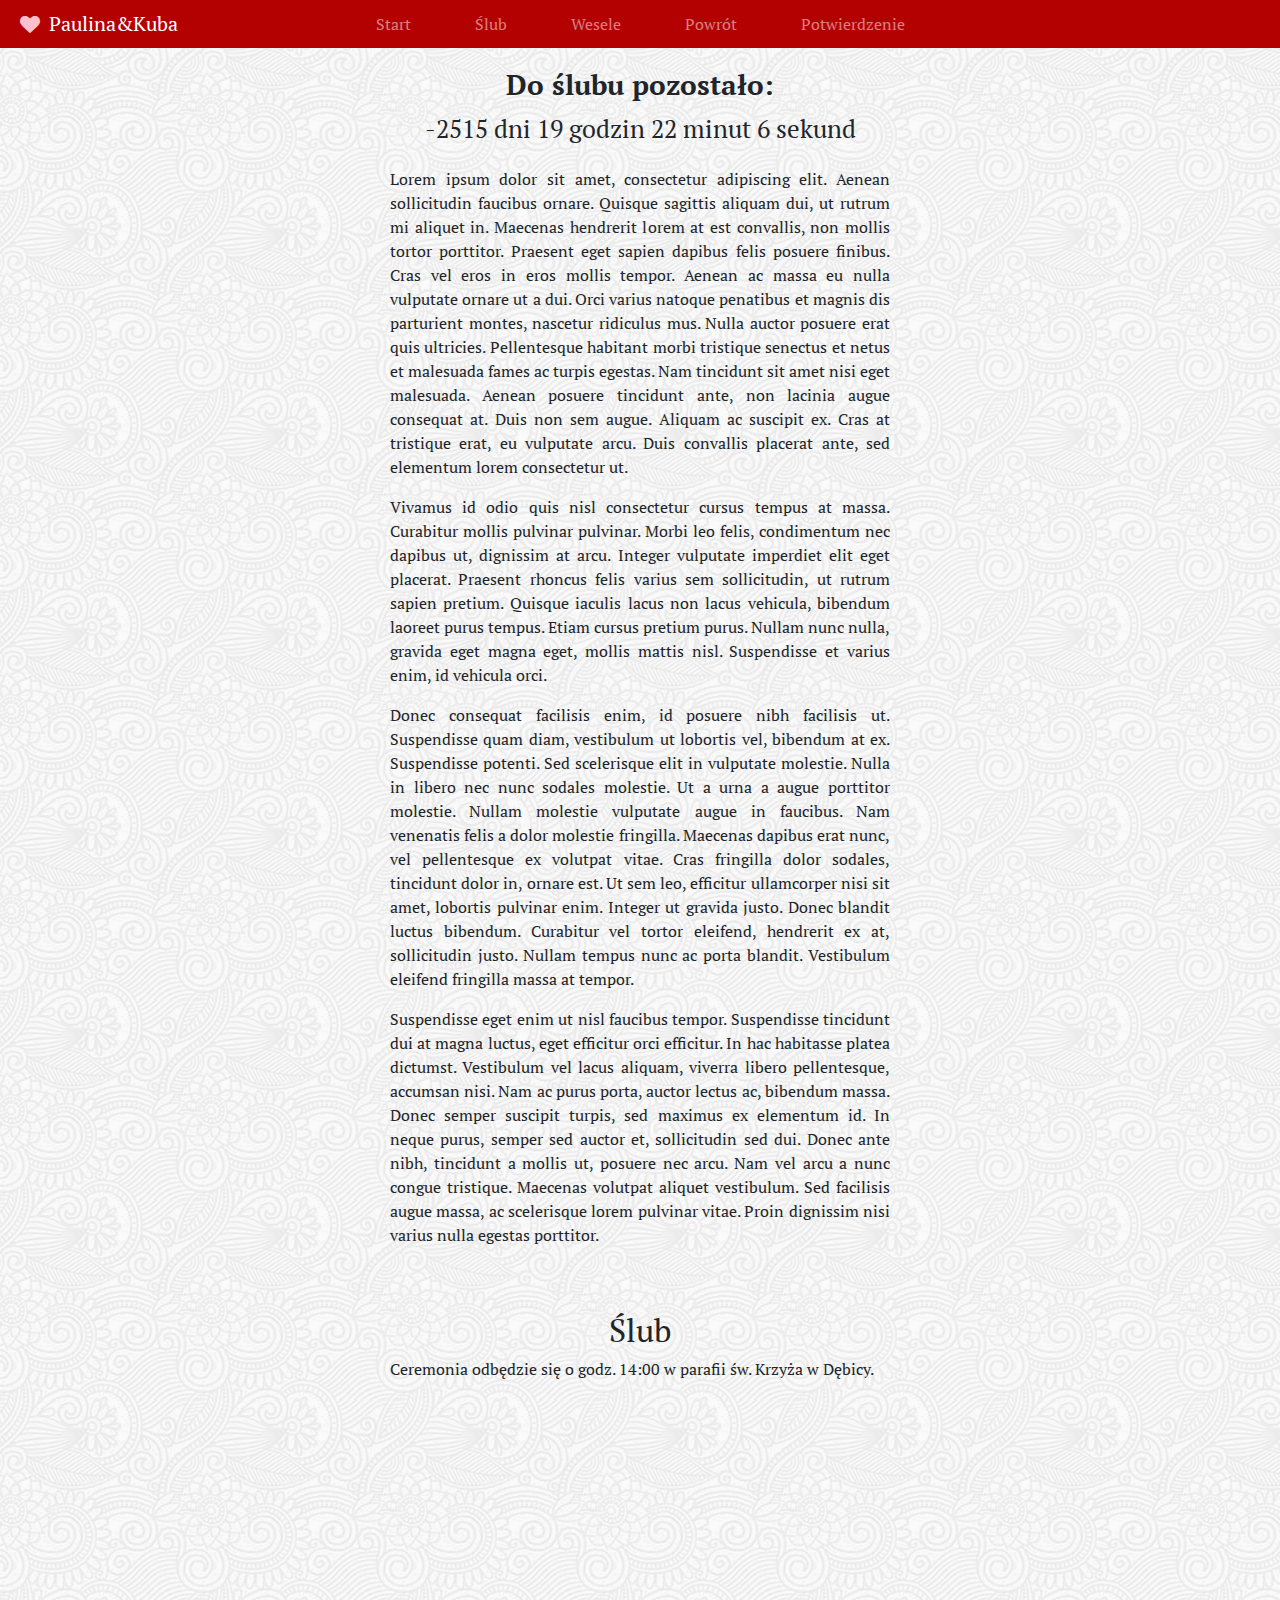
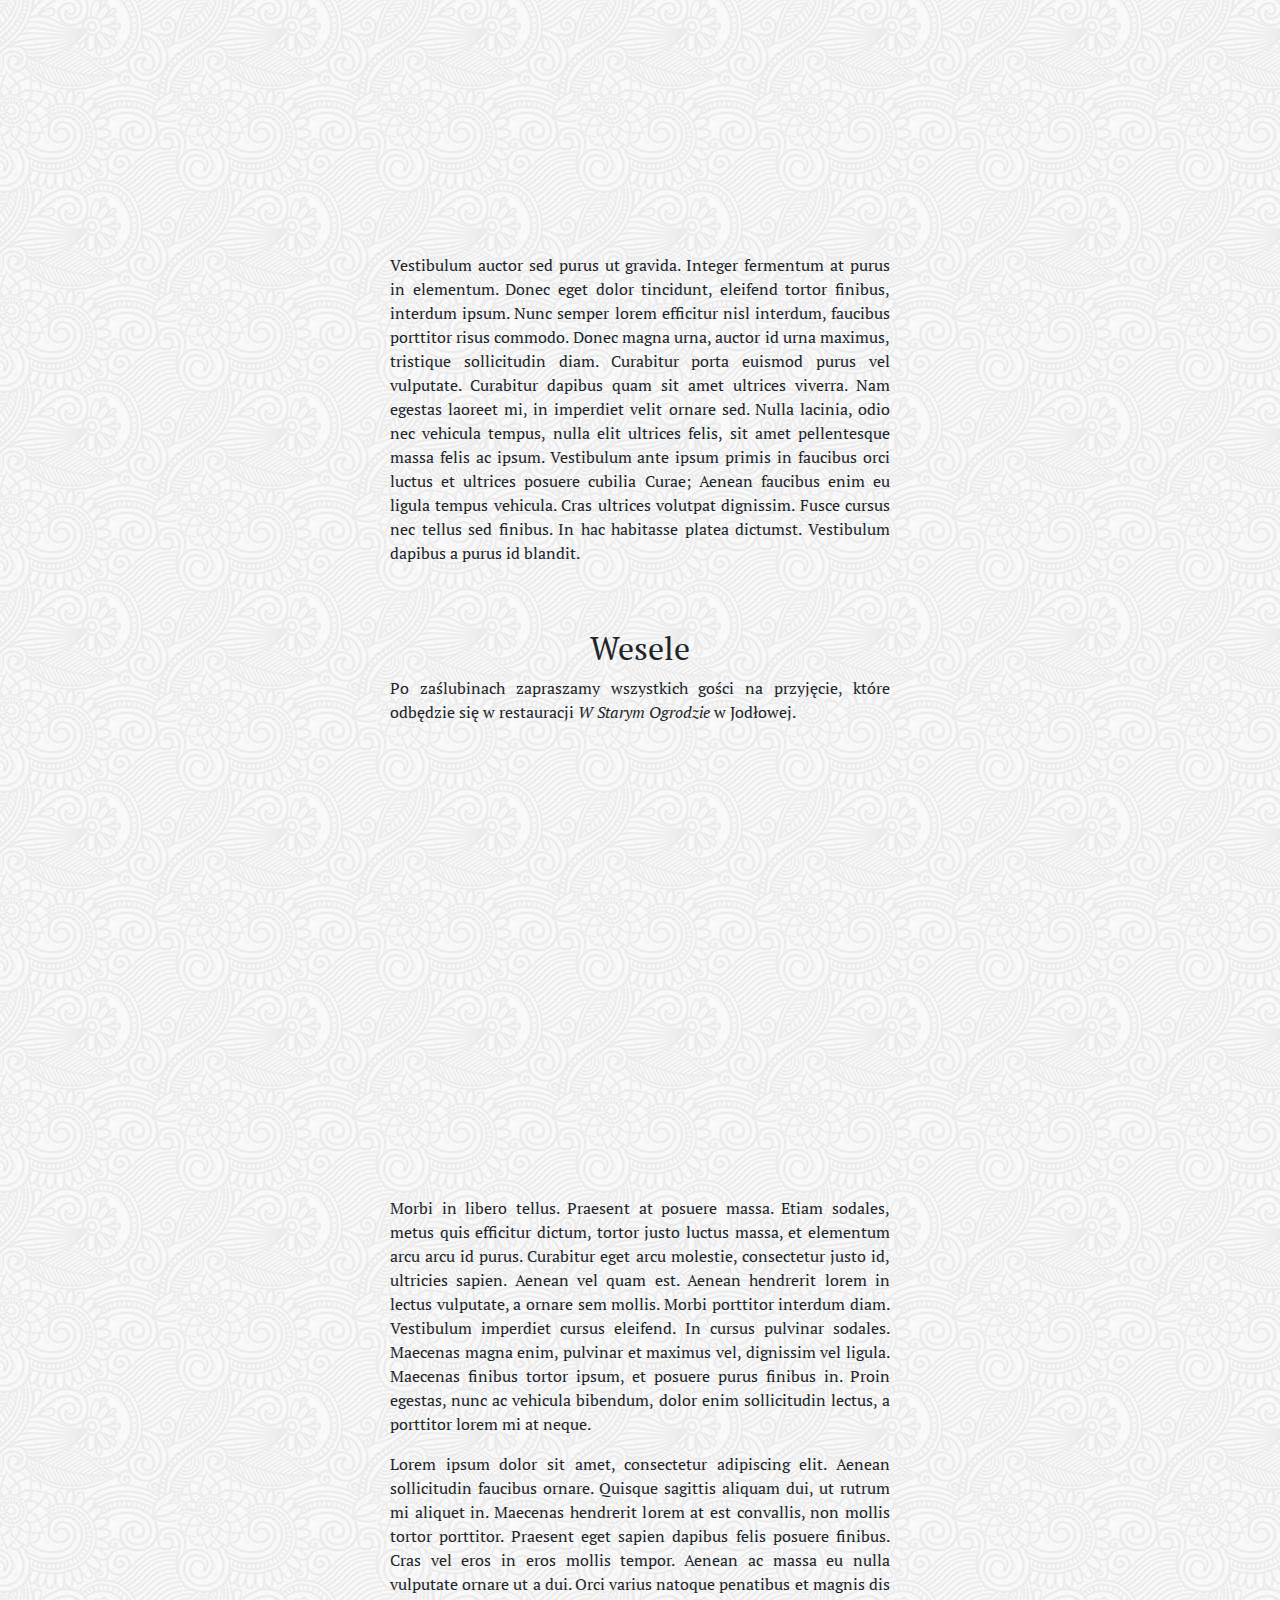
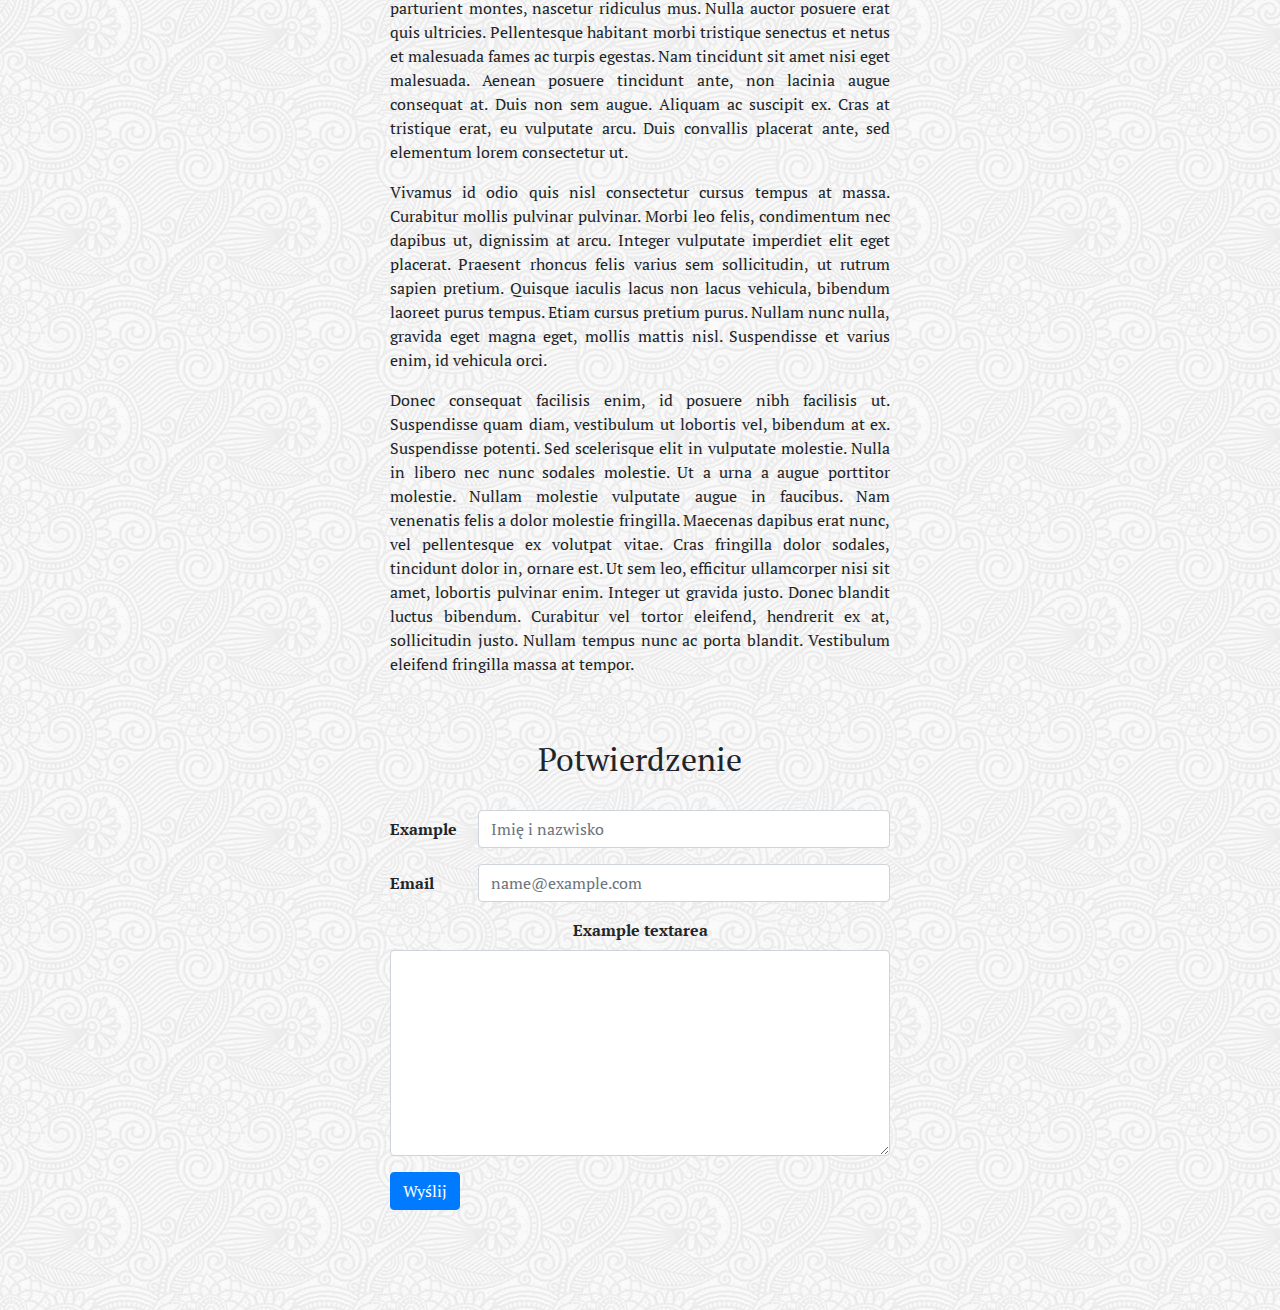
<file: index.html>
<!DOCTYPE HTML>
<html lang="pl">
<head>
		<meta charset="utf-8"/>
		<meta name="viewport" content="width=device-width, initial-scale=1, shrink-to-fit=no">
		<link href="https://fonts.googleapis.com/css?family=PT+Serif:400,700&amp;subset=latin-ext" rel="stylesheet">
		
		<title>Wedding page</title>
		<meta http-equiv="X-UA-Compatible" content="IE=edge,chrome=1"/>
		<meta name="description" content=""/>
		<meta name="keywords" content=""/>
		<meta name="author" content=""/>
		
		<link rel="stylesheet" href="css/bootstrap.min.css">
		<link rel="stylesheet" href="main.css">
		<link rel="stylesheet" href="fontello/css/fontello.css">
		
		<script src="https://ajax.googleapis.com/ajax/libs/jquery/2.2.4/jquery.min.js"></script>
		
		<script src="jquery.scrollTo.min.js"></script>
	
		<script>
			jQuery(function($){
				$.scrollTo(0);
				$('#linkslub').click(function() { $.scrollTo($('#slub'), 500); });
				$('#linkwesele').click(function() { $.scrollTo($('#wesele'), 500); });
				$('#linkconfirm').click(function() { $.scrollTo($('#confirm'), 500); });
				$('#linkstart').click(function() { $.scrollTo($('body'), 500); });
				$('#linkstart2').click(function() { $.scrollTo($('body'), 500); });
			}
			);
		</script>
		
		<script type="text/javascript" src="timer-to-wedding.js"> </script
		
		
		
</head>
	
<body>

	<header class="sticky-top">
		<nav class="navbar navbar-dark navbar-expand" > 
			<a id="linkstart2" class="navbar-brand  position-absolute" href="#"><i class="demo-icon icon-heart" style="color: pink;"></i> <span class="d-none d-lg-inline-block">Paulina&Kuba</span></a>
			
			
			<button class="navbar-toggler" type="button" data-toggle="collapse" data-target="#mainmenu" aria-controls="mainmenu" aria-expanded="false" aria-label="Przełącznik nawigacji">
				<span class="navbar-toggler-icon"></span>
			</button>
			
			<div class="collapse navbar-collapse justify-content-center position-static" id="mainmenu">
				<ul class="navbar-nav">
					<li class="nav-item mr-sm-3 mx-md-4">
						<a id="linkstart" class="nav-link py-1" href="#">Start</a>
					</li>
					<li class="nav-item mx-sm-3 mx-md-4">
						<a id="linkslub" class="nav-link py-1" class="nav-link" href="#">Ślub</a>
					</li>
					<li class="nav-item mx-sm-3 mx-md-4">
						<a id="linkwesele" class="nav-link py-1" href="#">Wesele</a>
					</li>
					<li class="nav-item mx-sm-3 mx-md-4">
						<a class="nav-link py-1" href="#powrot">Powrót</a>
					</li>
					<li class="nav-item mx-sm-3 mx-md-4">
						<a id="linkconfirm" class="nav-link py-1" href="#">Potwierdzenie</a>
					</li>
				</ul>
			</div>
				
				
				
			</ul>
			
			
			
		</nav>
		
		
		
	</header>
	
	
	
	
	<div class="container">
	
		<div class="row" style="width: 500px; text-align: justify; margin-left:auto; margin-right: auto;">
			
			<div id="timer-with-description">
				<h3 style="font-weight: 700;">Do ślubu pozostało:</h3>
				<div id="timer"></div>
			</div>
		
			<p>Lorem ipsum dolor sit amet, consectetur adipiscing elit. Aenean sollicitudin faucibus ornare. Quisque sagittis aliquam dui, ut rutrum mi aliquet in. Maecenas hendrerit lorem at est convallis, non mollis tortor porttitor. Praesent eget sapien dapibus felis posuere finibus. Cras vel eros in eros mollis tempor. Aenean ac massa eu nulla vulputate ornare ut a dui. Orci varius natoque penatibus et magnis dis parturient montes, nascetur ridiculus mus. Nulla auctor posuere erat quis ultricies. Pellentesque habitant morbi tristique senectus et netus et malesuada fames ac turpis egestas. Nam tincidunt sit amet nisi eget malesuada. Aenean posuere tincidunt ante, non lacinia augue consequat at. Duis non sem augue. Aliquam ac suscipit ex. Cras at tristique erat, eu vulputate arcu. Duis convallis placerat ante, sed elementum lorem consectetur ut.</p>

			<p>Vivamus id odio quis nisl consectetur cursus tempus at massa. Curabitur mollis pulvinar pulvinar. Morbi leo felis, condimentum nec dapibus ut, dignissim at arcu. Integer vulputate imperdiet elit eget placerat. Praesent rhoncus felis varius sem sollicitudin, ut rutrum sapien pretium. Quisque iaculis lacus non lacus vehicula, bibendum laoreet purus tempus. Etiam cursus pretium purus. Nullam nunc nulla, gravida eget magna eget, mollis mattis nisl. Suspendisse et varius enim, id vehicula orci.</p>

			<p>Donec consequat facilisis enim, id posuere nibh facilisis ut. Suspendisse quam diam, vestibulum ut lobortis vel, bibendum at ex. Suspendisse potenti. Sed scelerisque elit in vulputate molestie. Nulla in libero nec nunc sodales molestie. Ut a urna a augue porttitor molestie. Nullam molestie vulputate augue in faucibus. Nam venenatis felis a dolor molestie fringilla. Maecenas dapibus erat nunc, vel pellentesque ex volutpat vitae. Cras fringilla dolor sodales, tincidunt dolor in, ornare est. Ut sem leo, efficitur ullamcorper nisi sit amet, lobortis pulvinar enim. Integer ut gravida justo. Donec blandit luctus bibendum. Curabitur vel tortor eleifend, hendrerit ex at, sollicitudin justo. Nullam tempus nunc ac porta blandit. Vestibulum eleifend fringilla massa at tempor.</p>

			<p>Suspendisse eget enim ut nisl faucibus tempor. Suspendisse tincidunt dui at magna luctus, eget efficitur orci efficitur. In hac habitasse platea dictumst. Vestibulum vel lacus aliquam, viverra libero pellentesque, accumsan nisi. Nam ac purus porta, auctor lectus ac, bibendum massa. Donec semper suscipit turpis, sed maximus ex elementum id. In neque purus, semper sed auctor et, sollicitudin sed dui. Donec ante nibh, tincidunt a mollis ut, posuere nec arcu. Nam vel arcu a nunc congue tristique. Maecenas volutpat aliquet vestibulum. Sed facilisis augue massa, ac scelerisque lorem pulvinar vitae. Proin dignissim nisi varius nulla egestas porttitor.</p>
			<div id="slub"> <br/> <br/>
			
				<h2 style="text-align: center">Ślub</h2>
					<p>Ceremonia odbędzie się o godz. 14:00 w parafii św. Krzyża w Dębicy. </p>
					
					<iframe src="https://www.google.com/maps/embed?pb=!1m18!1m12!1m3!1d2561.488101322184!2d21.401513315717317!3d50.058419979423284!2m3!1f0!2f0!3f0!3m2!1i1024!2i768!4f13.1!3m3!1m2!1s0x473d0a3231255199%3A0x49d73e9a052acc63!2sParafia+rzymskokatolicka+Krzy%C5%BCa+%C5%9Awi%C4%99tego+i+Matki+Bo%C5%BCej+Bolesnej!5e0!3m2!1spl!2spl!4v1546689918015" width="500" height="450" frameborder="0" style="border:0" allowfullscreen></iframe>
					
					<p>Vestibulum auctor sed purus ut gravida. Integer fermentum at purus in elementum. Donec eget dolor tincidunt, eleifend tortor finibus, interdum ipsum. Nunc semper lorem efficitur nisl interdum, faucibus porttitor risus commodo. Donec magna urna, auctor id urna maximus, tristique sollicitudin diam. Curabitur porta euismod purus vel vulputate. Curabitur dapibus quam sit amet ultrices viverra. Nam egestas laoreet mi, in imperdiet velit ornare sed. Nulla lacinia, odio nec vehicula tempus, nulla elit ultrices felis, sit amet pellentesque massa felis ac ipsum. Vestibulum ante ipsum primis in faucibus orci luctus et ultrices posuere cubilia Curae; Aenean faucibus enim eu ligula tempus vehicula. Cras ultrices volutpat dignissim. Fusce cursus nec tellus sed finibus. In hac habitasse platea dictumst. Vestibulum dapibus a purus id blandit.</p>
			</div>

			<div id="wesele"> <br/> <br/>
				<h2 style="text-align: center">Wesele</h2>
				<p>Po zaślubinach zapraszamy wszystkich gości na przyjęcie, które odbędzie się w restauracji <i>W Starym Ogrodzie</i> w Jodłowej.</p>
				
				<iframe src="https://www.google.com/maps/embed?pb=!1m18!1m12!1m3!1d321.39022718928504!2d21.30538696839099!3d49.877658091413316!2m3!1f0!2f0!3f0!3m2!1i1024!2i768!4f13.1!3m3!1m2!1s0x0%3A0x8c1d3b7c3d11c05a!2sRestauracja+W+Starym+Ogrodzie!5e0!3m2!1spl!2spl!4v1550337370982" width="500" height="450" frameborder="0" style="border:0" allowfullscreen></iframe>
			
			
				<p>Morbi in libero tellus. Praesent at posuere massa. Etiam sodales, metus quis efficitur dictum, tortor justo luctus massa, et elementum arcu arcu id purus. Curabitur eget arcu molestie, consectetur justo id, ultricies sapien. Aenean vel quam est. Aenean hendrerit lorem in lectus vulputate, a ornare sem mollis. Morbi porttitor interdum diam. Vestibulum imperdiet cursus eleifend. In cursus pulvinar sodales. Maecenas magna enim, pulvinar et maximus vel, dignissim vel ligula. Maecenas finibus tortor ipsum, et posuere purus finibus in. Proin egestas, nunc ac vehicula bibendum, dolor enim sollicitudin lectus, a porttitor lorem mi at neque.</p>
			
			</div>
			
			<p id="powrot">Lorem ipsum dolor sit amet, consectetur adipiscing elit. Aenean sollicitudin faucibus ornare. Quisque sagittis aliquam dui, ut rutrum mi aliquet in. Maecenas hendrerit lorem at est convallis, non mollis tortor porttitor. Praesent eget sapien dapibus felis posuere finibus. Cras vel eros in eros mollis tempor. Aenean ac massa eu nulla vulputate ornare ut a dui. Orci varius natoque penatibus et magnis dis parturient montes, nascetur ridiculus mus. Nulla auctor posuere erat quis ultricies. Pellentesque habitant morbi tristique senectus et netus et malesuada fames ac turpis egestas. Nam tincidunt sit amet nisi eget malesuada. Aenean posuere tincidunt ante, non lacinia augue consequat at. Duis non sem augue. Aliquam ac suscipit ex. Cras at tristique erat, eu vulputate arcu. Duis convallis placerat ante, sed elementum lorem consectetur ut.</p>

			<p>Vivamus id odio quis nisl consectetur cursus tempus at massa. Curabitur mollis pulvinar pulvinar. Morbi leo felis, condimentum nec dapibus ut, dignissim at arcu. Integer vulputate imperdiet elit eget placerat. Praesent rhoncus felis varius sem sollicitudin, ut rutrum sapien pretium. Quisque iaculis lacus non lacus vehicula, bibendum laoreet purus tempus. Etiam cursus pretium purus. Nullam nunc nulla, gravida eget magna eget, mollis mattis nisl. Suspendisse et varius enim, id vehicula orci.</p>

			<p>Donec consequat facilisis enim, id posuere nibh facilisis ut. Suspendisse quam diam, vestibulum ut lobortis vel, bibendum at ex. Suspendisse potenti. Sed scelerisque elit in vulputate molestie. Nulla in libero nec nunc sodales molestie. Ut a urna a augue porttitor molestie. Nullam molestie vulputate augue in faucibus. Nam venenatis felis a dolor molestie fringilla. Maecenas dapibus erat nunc, vel pellentesque ex volutpat vitae. Cras fringilla dolor sodales, tincidunt dolor in, ornare est. Ut sem leo, efficitur ullamcorper nisi sit amet, lobortis pulvinar enim. Integer ut gravida justo. Donec blandit luctus bibendum. Curabitur vel tortor eleifend, hendrerit ex at, sollicitudin justo. Nullam tempus nunc ac porta blandit. Vestibulum eleifend fringilla massa at tempor.</p>

			<div id="confirm"> <br/> <br/>

				<h2 style="text-align: center">Potwierdzenie</h2> <br/>

				<form style="width: 500px;">
					<div class="form-group row">
	    				<label for="exampleFormControlTextarea1" class="col-sm-2 col-form-label"><b>Example</b></label>
	    				<div class="col-sm-10">
	    					<input type="text" class="form-control" placeholder="Imię i nazwisko">
	    				</div>
	  				</div>
					<div class="form-group row">
	    					<label for="staticEmail" class="col-sm-2 col-form-label"><b>Email</b></label>
	    				<div class="col-sm-10">
	      					<input type="email" class="form-control" id="exampleFormControlInput1" placeholder="name@example.com">
	    				</div>
	  				</div>
	  				<div class="form-group" style="text-align: center;">
	    				<label for="exampleFormControlTextarea1" style="text-align: center;"><b>Example textarea</b></label>
	    				<textarea class="form-control" id="exampleFormControlTextarea1" rows="8"></textarea>
	  				</div>
				</form>
				<input class="btn btn-primary" type="submit" value="Wyślij">
			</div>
		</div>

		<div style="height: 100px;">
		</div>
	
	</div>

	
	
	<script src="https://code.jquery.com/jquery-3.3.1.slim.min.js" integrity="sha384-q8i/X+965DzO0rT7abK41JStQIAqVgRVzpbzo5smXKp4YfRvH+8abtTE1Pi6jizo" crossorigin="anonymous"></script>
	
	
	
	<script src="https://cdnjs.cloudflare.com/ajax/libs/popper.js/1.14.6/umd/popper.min.js" integrity="sha384-wHAiFfRlMFy6i5SRaxvfOCifBUQy1xHdJ/yoi7FRNXMRBu5WHdZYu1hA6ZOblgut" crossorigin="anonymous"></script>
	
	<script src="js/bootstrap.min.js"></script>
	

</body>

</html>
</file>
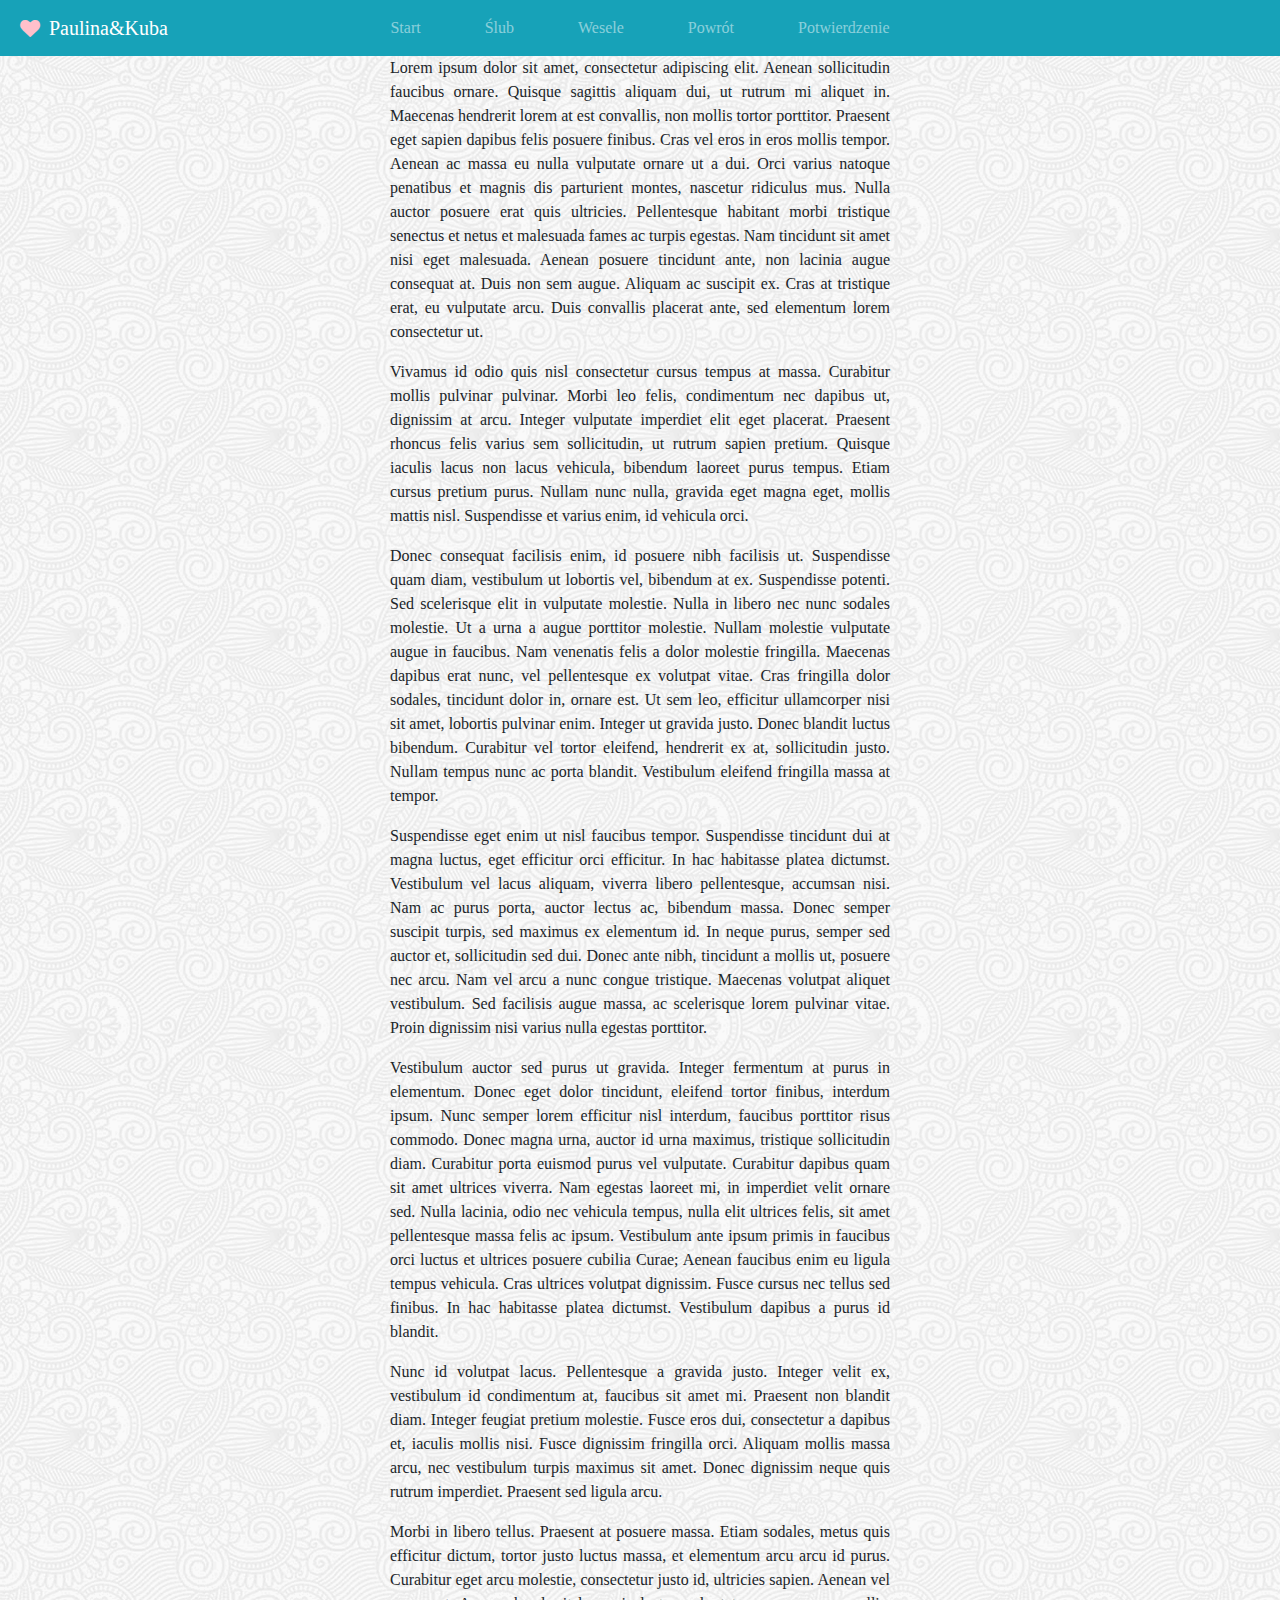
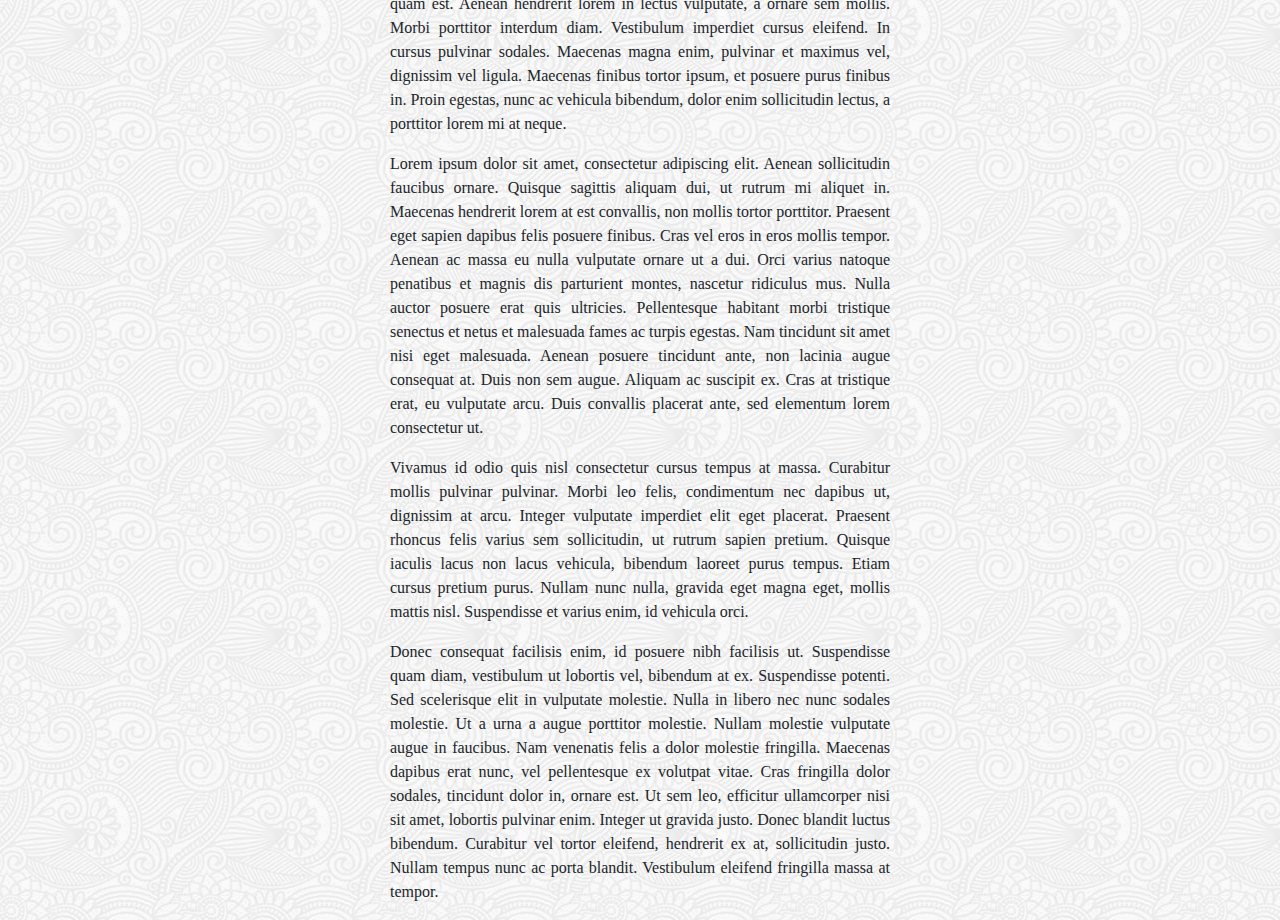
<file: template.html>
<!DOCTYPE HTML>
<html lang="pl">
<head>
		<meta charset="utf-8"/>
		<meta name="viewport" content="width=device-width, initial-scale=1, shrink-to-fit=no">
		
		<title>Wedding page</title>
		<meta http-equiv="X-UA-Compatible" content="IE=edge,chrome=1"/>
		<meta name="description" content=""/>
		<meta name="keywords" content=""/>
		<meta name="author" content=""/>
		
		<link rel="stylesheet" href="css/bootstrap.min.css">
		<link rel="stylesheet" href="main.css">
		<link rel="stylesheet" href="fontello/css/fontello.css">
		
		<script src="https://ajax.googleapis.com/ajax/libs/jquery/2.2.4/jquery.min.js"></script>
		
		<script src="jquery.scrollTo.min.js"></script>
	
		<script>
			jQuery(function($){
				$.scrollTo(0);
				$('#link3').click(function() { $.scrollTo($('#wesele'), 500); });
			}
			);
		</script>
		
		
		
</head>
	
<body>

	<header class="sticky-top">
		<nav class="navbar navbar-dark bg-info navbar-expand" > 
			<a class="navbar-brand  position-absolute" href="#"><i class="demo-icon icon-heart" style="color: pink;"></i> <span class="d-none d-lg-inline-block">Paulina&Kuba</span></a>
			
			
			<button class="navbar-toggler" type="button" data-toggle="collapse" data-target="#mainmenu" aria-controls="mainmenu" aria-expanded="false" aria-label="Przełącznik nawigacji">
				<span class="navbar-toggler-icon"></span>
			</button>
			
			<div class="collapse navbar-collapse justify-content-center position-static" id="mainmenu">
				<ul class="navbar-nav">
					<li class="nav-item mr-sm-3 mx-md-4">
						<a class="nav-link" href="#">Start</a>
					</li>
					<li class="nav-item mx-sm-3 mx-md-4">
						<a class="nav-link" href="#slub">Ślub</a>
					</li>
					<li class="nav-item mx-sm-3 mx-md-4">
						<a id="link3" class="nav-link" href="#">Wesele</a>
					</li>
					<li class="nav-item mx-sm-3 mx-md-4">
						<a class="nav-link" href="#powrot">Powrót</a>
					</li>
					<li class="nav-item mx-sm-3 mx-md-4">
						<a class="nav-link" href="#">Potwierdzenie</a>
					</li>
				</ul>
			</div>
				
				
				
			</ul>
			
			
			
		</nav>
		
		
		
	</header>
	
	
	<div class="container">
	
		<div class="row" style="width: 500px; text-align: justify; margin-left:auto; margin-right: auto;">
		
			<p>Lorem ipsum dolor sit amet, consectetur adipiscing elit. Aenean sollicitudin faucibus ornare. Quisque sagittis aliquam dui, ut rutrum mi aliquet in. Maecenas hendrerit lorem at est convallis, non mollis tortor porttitor. Praesent eget sapien dapibus felis posuere finibus. Cras vel eros in eros mollis tempor. Aenean ac massa eu nulla vulputate ornare ut a dui. Orci varius natoque penatibus et magnis dis parturient montes, nascetur ridiculus mus. Nulla auctor posuere erat quis ultricies. Pellentesque habitant morbi tristique senectus et netus et malesuada fames ac turpis egestas. Nam tincidunt sit amet nisi eget malesuada. Aenean posuere tincidunt ante, non lacinia augue consequat at. Duis non sem augue. Aliquam ac suscipit ex. Cras at tristique erat, eu vulputate arcu. Duis convallis placerat ante, sed elementum lorem consectetur ut.</p>

			<p>Vivamus id odio quis nisl consectetur cursus tempus at massa. Curabitur mollis pulvinar pulvinar. Morbi leo felis, condimentum nec dapibus ut, dignissim at arcu. Integer vulputate imperdiet elit eget placerat. Praesent rhoncus felis varius sem sollicitudin, ut rutrum sapien pretium. Quisque iaculis lacus non lacus vehicula, bibendum laoreet purus tempus. Etiam cursus pretium purus. Nullam nunc nulla, gravida eget magna eget, mollis mattis nisl. Suspendisse et varius enim, id vehicula orci.</p>

			<p>Donec consequat facilisis enim, id posuere nibh facilisis ut. Suspendisse quam diam, vestibulum ut lobortis vel, bibendum at ex. Suspendisse potenti. Sed scelerisque elit in vulputate molestie. Nulla in libero nec nunc sodales molestie. Ut a urna a augue porttitor molestie. Nullam molestie vulputate augue in faucibus. Nam venenatis felis a dolor molestie fringilla. Maecenas dapibus erat nunc, vel pellentesque ex volutpat vitae. Cras fringilla dolor sodales, tincidunt dolor in, ornare est. Ut sem leo, efficitur ullamcorper nisi sit amet, lobortis pulvinar enim. Integer ut gravida justo. Donec blandit luctus bibendum. Curabitur vel tortor eleifend, hendrerit ex at, sollicitudin justo. Nullam tempus nunc ac porta blandit. Vestibulum eleifend fringilla massa at tempor.</p>

			<p>Suspendisse eget enim ut nisl faucibus tempor. Suspendisse tincidunt dui at magna luctus, eget efficitur orci efficitur. In hac habitasse platea dictumst. Vestibulum vel lacus aliquam, viverra libero pellentesque, accumsan nisi. Nam ac purus porta, auctor lectus ac, bibendum massa. Donec semper suscipit turpis, sed maximus ex elementum id. In neque purus, semper sed auctor et, sollicitudin sed dui. Donec ante nibh, tincidunt a mollis ut, posuere nec arcu. Nam vel arcu a nunc congue tristique. Maecenas volutpat aliquet vestibulum. Sed facilisis augue massa, ac scelerisque lorem pulvinar vitae. Proin dignissim nisi varius nulla egestas porttitor.</p>

			<p>Vestibulum auctor sed purus ut gravida. Integer fermentum at purus in elementum. Donec eget dolor tincidunt, eleifend tortor finibus, interdum ipsum. Nunc semper lorem efficitur nisl interdum, faucibus porttitor risus commodo. Donec magna urna, auctor id urna maximus, tristique sollicitudin diam. Curabitur porta euismod purus vel vulputate. Curabitur dapibus quam sit amet ultrices viverra. Nam egestas laoreet mi, in imperdiet velit ornare sed. Nulla lacinia, odio nec vehicula tempus, nulla elit ultrices felis, sit amet pellentesque massa felis ac ipsum. Vestibulum ante ipsum primis in faucibus orci luctus et ultrices posuere cubilia Curae; Aenean faucibus enim eu ligula tempus vehicula. Cras ultrices volutpat dignissim. Fusce cursus nec tellus sed finibus. In hac habitasse platea dictumst. Vestibulum dapibus a purus id blandit.</p>

			<p id="wesele">Nunc id volutpat lacus. Pellentesque a gravida justo. Integer velit ex, vestibulum id condimentum at, faucibus sit amet mi. Praesent non blandit diam. Integer feugiat pretium molestie. Fusce eros dui, consectetur a dapibus et, iaculis mollis nisi. Fusce dignissim fringilla orci. Aliquam mollis massa arcu, nec vestibulum turpis maximus sit amet. Donec dignissim neque quis rutrum imperdiet. Praesent sed ligula arcu.</p>

			<p>Morbi in libero tellus. Praesent at posuere massa. Etiam sodales, metus quis efficitur dictum, tortor justo luctus massa, et elementum arcu arcu id purus. Curabitur eget arcu molestie, consectetur justo id, ultricies sapien. Aenean vel quam est. Aenean hendrerit lorem in lectus vulputate, a ornare sem mollis. Morbi porttitor interdum diam. Vestibulum imperdiet cursus eleifend. In cursus pulvinar sodales. Maecenas magna enim, pulvinar et maximus vel, dignissim vel ligula. Maecenas finibus tortor ipsum, et posuere purus finibus in. Proin egestas, nunc ac vehicula bibendum, dolor enim sollicitudin lectus, a porttitor lorem mi at neque.</p>
			
			<p id="powrot">Lorem ipsum dolor sit amet, consectetur adipiscing elit. Aenean sollicitudin faucibus ornare. Quisque sagittis aliquam dui, ut rutrum mi aliquet in. Maecenas hendrerit lorem at est convallis, non mollis tortor porttitor. Praesent eget sapien dapibus felis posuere finibus. Cras vel eros in eros mollis tempor. Aenean ac massa eu nulla vulputate ornare ut a dui. Orci varius natoque penatibus et magnis dis parturient montes, nascetur ridiculus mus. Nulla auctor posuere erat quis ultricies. Pellentesque habitant morbi tristique senectus et netus et malesuada fames ac turpis egestas. Nam tincidunt sit amet nisi eget malesuada. Aenean posuere tincidunt ante, non lacinia augue consequat at. Duis non sem augue. Aliquam ac suscipit ex. Cras at tristique erat, eu vulputate arcu. Duis convallis placerat ante, sed elementum lorem consectetur ut.</p>

			<p>Vivamus id odio quis nisl consectetur cursus tempus at massa. Curabitur mollis pulvinar pulvinar. Morbi leo felis, condimentum nec dapibus ut, dignissim at arcu. Integer vulputate imperdiet elit eget placerat. Praesent rhoncus felis varius sem sollicitudin, ut rutrum sapien pretium. Quisque iaculis lacus non lacus vehicula, bibendum laoreet purus tempus. Etiam cursus pretium purus. Nullam nunc nulla, gravida eget magna eget, mollis mattis nisl. Suspendisse et varius enim, id vehicula orci.</p>

			<p>Donec consequat facilisis enim, id posuere nibh facilisis ut. Suspendisse quam diam, vestibulum ut lobortis vel, bibendum at ex. Suspendisse potenti. Sed scelerisque elit in vulputate molestie. Nulla in libero nec nunc sodales molestie. Ut a urna a augue porttitor molestie. Nullam molestie vulputate augue in faucibus. Nam venenatis felis a dolor molestie fringilla. Maecenas dapibus erat nunc, vel pellentesque ex volutpat vitae. Cras fringilla dolor sodales, tincidunt dolor in, ornare est. Ut sem leo, efficitur ullamcorper nisi sit amet, lobortis pulvinar enim. Integer ut gravida justo. Donec blandit luctus bibendum. Curabitur vel tortor eleifend, hendrerit ex at, sollicitudin justo. Nullam tempus nunc ac porta blandit. Vestibulum eleifend fringilla massa at tempor.</p>
			

		</div>
	
	</div>

	
	
	<script src="https://code.jquery.com/jquery-3.3.1.slim.min.js" integrity="sha384-q8i/X+965DzO0rT7abK41JStQIAqVgRVzpbzo5smXKp4YfRvH+8abtTE1Pi6jizo" crossorigin="anonymous"></script>
	
	
	
	<script src="https://cdnjs.cloudflare.com/ajax/libs/popper.js/1.14.6/umd/popper.min.js" integrity="sha384-wHAiFfRlMFy6i5SRaxvfOCifBUQy1xHdJ/yoi7FRNXMRBu5WHdZYu1hA6ZOblgut" crossorigin="anonymous"></script>
	
	<script src="js/bootstrap.min.js"></script>
	

</body>

</html>
</file>
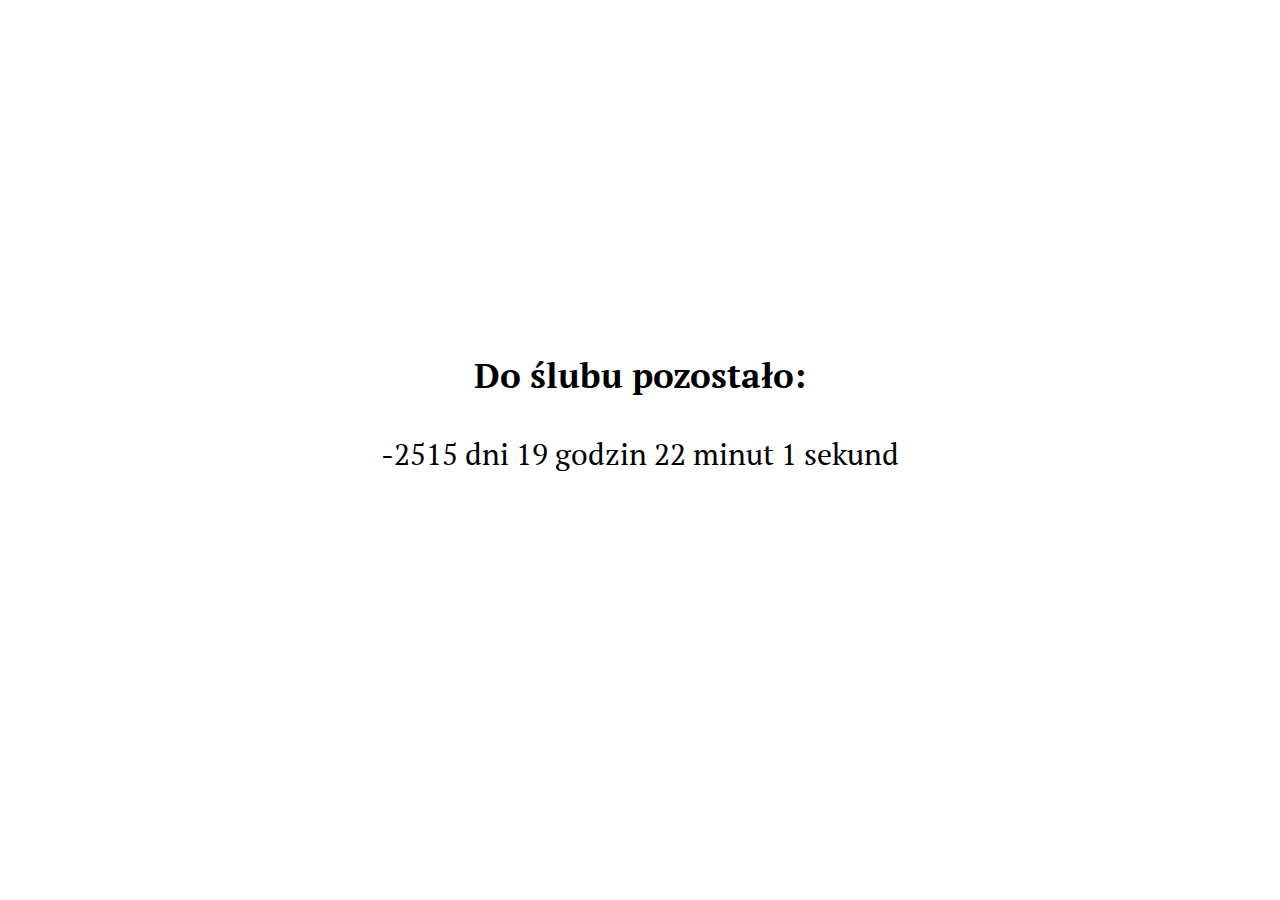
<file: timer-to-wedding.html>
<head>


	<meta charset="UTF-8">

	<link href="https://fonts.googleapis.com/css?family=PT+Serif:400,700&amp;subset=latin-ext" rel="stylesheet">

	
	<script>
	
	
	let weddingTime = new Date();
	weddingTime.setFullYear(2019);
	weddingTime.setMonth(8);
	weddingTime.setDate(7);
	weddingTime.setHours(14);
	weddingTime.setMinutes(0);
	weddingTime.setSeconds(0);
	let weddingTimeInMilis = weddingTime.getTime();
	
	
	
		function countdown(){
		var currentTime = new Date();
		let currentTimeInMiliS = currentTime.getTime();
		
		let difference = weddingTimeInMilis - currentTimeInMiliS;
		let differenceInDays = Math.floor(difference/86400000);
		let restHours = Math.floor((difference - differenceInDays*86400000)/3600000);
		let restMinutes = Math.floor((difference - differenceInDays*86400000 - restHours*3600000)/60000);
		let restSeconds = Math.floor((difference - differenceInDays*86400000 - restHours*3600000 - restMinutes*60000)/1000);
		
		
		/*document.getElementById('timer').innerHTML=  'Days: ' + differenceInDays + '<br/>Hours: ' + restHours + '<br/>Minutes: ' + restMinutes + '<br/>Seconds: ' + restSeconds;*/
		
		document.getElementById('timer').innerHTML= differenceInDays + ' dni ' + restHours + ' godzin ' + restMinutes + ' minut ' + restSeconds + ' sekund';
		
		setTimeout("countdown()", 1000)
		}
		
		window.onload = countdown;
	</script>

	<style>
		body {
			font-size: 30px;
			font-family: 'PT Serif', serif;

		}
		#container {
			text-align: center;
			height: 200px;
			margin-bottom: auto;
			<!--background-color: red; -->
		}
	</style>
</head>

<body>
	<div style="height: 35%;"></div>
	<div id="container">
		<h3>Do ślubu pozostało: </h3>
		<div id="timer">
		</div>
	</div>
	
</body>
</file>
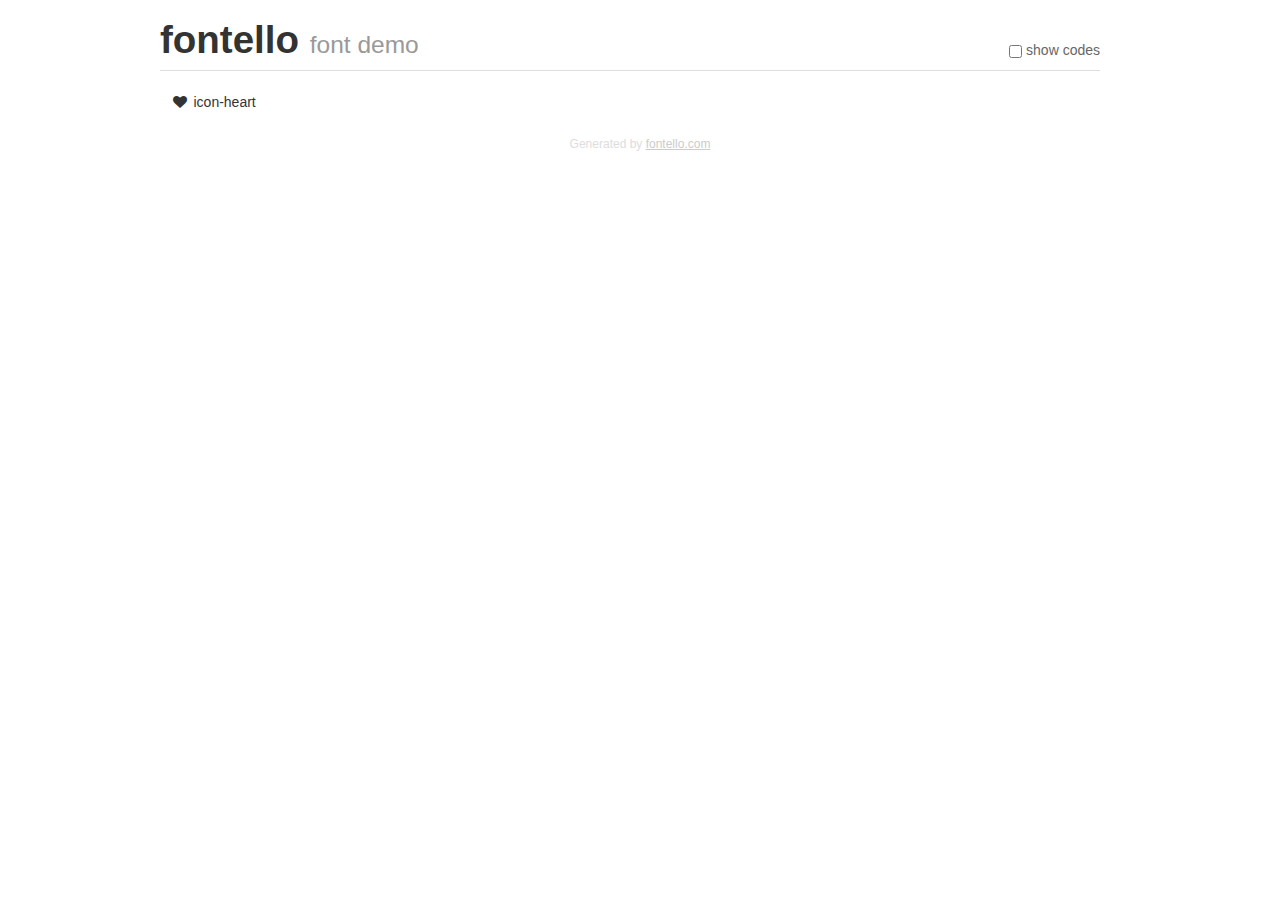
<file: fontello/demo.html>
<!DOCTYPE html>
<html>
  <head><!--[if lt IE 9]><script language="javascript" type="text/javascript" src="//html5shim.googlecode.com/svn/trunk/html5.js"></script><![endif]-->
    <meta charset="UTF-8"><style>/*
 * Bootstrap v2.2.1
 *
 * Copyright 2012 Twitter, Inc
 * Licensed under the Apache License v2.0
 * http://www.apache.org/licenses/LICENSE-2.0
 *
 * Designed and built with all the love in the world @twitter by @mdo and @fat.
 */
.clearfix {
  *zoom: 1;
}
.clearfix:before,
.clearfix:after {
  display: table;
  content: "";
  line-height: 0;
}
.clearfix:after {
  clear: both;
}
html {
  font-size: 100%;
  -webkit-text-size-adjust: 100%;
  -ms-text-size-adjust: 100%;
}
a:focus {
  outline: thin dotted #333;
  outline: 5px auto -webkit-focus-ring-color;
  outline-offset: -2px;
}
a:hover,
a:active {
  outline: 0;
}
button,
input,
select,
textarea {
  margin: 0;
  font-size: 100%;
  vertical-align: middle;
}
button,
input {
  *overflow: visible;
  line-height: normal;
}
button::-moz-focus-inner,
input::-moz-focus-inner {
  padding: 0;
  border: 0;
}
body {
  margin: 0;
  font-family: "Helvetica Neue", Helvetica, Arial, sans-serif;
  font-size: 14px;
  line-height: 20px;
  color: #333;
  background-color: #fff;
}
a {
  color: #08c;
  text-decoration: none;
}
a:hover {
  color: #005580;
  text-decoration: underline;
}
.row {
  margin-left: -20px;
  *zoom: 1;
}
.row:before,
.row:after {
  display: table;
  content: "";
  line-height: 0;
}
.row:after {
  clear: both;
}
[class*="span"] {
  float: left;
  min-height: 1px;
  margin-left: 20px;
}
.container,
.navbar-static-top .container,
.navbar-fixed-top .container,
.navbar-fixed-bottom .container {
  width: 940px;
}
.span12 {
  width: 940px;
}
.span11 {
  width: 860px;
}
.span10 {
  width: 780px;
}
.span9 {
  width: 700px;
}
.span8 {
  width: 620px;
}
.span7 {
  width: 540px;
}
.span6 {
  width: 460px;
}
.span5 {
  width: 380px;
}
.span4 {
  width: 300px;
}
.span3 {
  width: 220px;
}
.span2 {
  width: 140px;
}
.span1 {
  width: 60px;
}
[class*="span"].pull-right,
.row-fluid [class*="span"].pull-right {
  float: right;
}
.container {
  margin-right: auto;
  margin-left: auto;
  *zoom: 1;
}
.container:before,
.container:after {
  display: table;
  content: "";
  line-height: 0;
}
.container:after {
  clear: both;
}
p {
  margin: 0 0 10px;
}
.lead {
  margin-bottom: 20px;
  font-size: 21px;
  font-weight: 200;
  line-height: 30px;
}
small {
  font-size: 85%;
}
h1 {
  margin: 10px 0;
  font-family: inherit;
  font-weight: bold;
  line-height: 20px;
  color: inherit;
  text-rendering: optimizelegibility;
}
h1 small {
  font-weight: normal;
  line-height: 1;
  color: #999;
}
h1 {
  line-height: 40px;
}
h1 {
  font-size: 38.5px;
}
h1 small {
  font-size: 24.5px;
}
body {
  margin-top: 90px;
}
.header {
  position: fixed;
  top: 0;
  left: 50%;
  margin-left: -480px;
  background-color: #fff;
  border-bottom: 1px solid #ddd;
  padding-top: 10px;
  z-index: 10;
}
.footer {
  color: #ddd;
  font-size: 12px;
  text-align: center;
  margin-top: 20px;
}
.footer a {
  color: #ccc;
  text-decoration: underline;
}
.the-icons {
  font-size: 14px;
  line-height: 24px;
}
.switch {
  position: absolute;
  right: 0;
  bottom: 10px;
  color: #666;
}
.switch input {
  margin-right: 0.3em;
}
.codesOn .i-name {
  display: none;
}
.codesOn .i-code {
  display: inline;
}
.i-code {
  display: none;
}
@font-face {
      font-family: 'fontello';
      src: url('./font/fontello.eot?56842750');
      src: url('./font/fontello.eot?56842750#iefix') format('embedded-opentype'),
           url('./font/fontello.woff?56842750') format('woff'),
           url('./font/fontello.ttf?56842750') format('truetype'),
           url('./font/fontello.svg?56842750#fontello') format('svg');
      font-weight: normal;
      font-style: normal;
    }
     
     
    .demo-icon
    {
      font-family: "fontello";
      font-style: normal;
      font-weight: normal;
      speak: none;
     
      display: inline-block;
      text-decoration: inherit;
      width: 1em;
      margin-right: .2em;
      text-align: center;
      /* opacity: .8; */
     
      /* For safety - reset parent styles, that can break glyph codes*/
      font-variant: normal;
      text-transform: none;
     
      /* fix buttons height, for twitter bootstrap */
      line-height: 1em;
     
      /* Animation center compensation - margins should be symmetric */
      /* remove if not needed */
      margin-left: .2em;
     
      /* You can be more comfortable with increased icons size */
      /* font-size: 120%; */
     
      /* Font smoothing. That was taken from TWBS */
      -webkit-font-smoothing: antialiased;
      -moz-osx-font-smoothing: grayscale;
     
      /* Uncomment for 3D effect */
      /* text-shadow: 1px 1px 1px rgba(127, 127, 127, 0.3); */
    }
     </style>
    <link rel="stylesheet" href="css/animation.css"><!--[if IE 7]><link rel="stylesheet" href="css/" + font.fontname + "-ie7.css"><![endif]-->
    <script>
      function toggleCodes(on) {
        var obj = document.getElementById('icons');
      
        if (on) {
          obj.className += ' codesOn';
        } else {
          obj.className = obj.className.replace(' codesOn', '');
        }
      }
      
    </script>
  </head>
  <body>
    <div class="container header">
      <h1>fontello <small>font demo</small></h1>
      <label class="switch">
        <input type="checkbox" onclick="toggleCodes(this.checked)">show codes
      </label>
    </div>
    <div class="container" id="icons">
      <div class="row">
        <div class="the-icons span3" title="Code: 0xe800"><i class="demo-icon icon-heart">&#xe800;</i> <span class="i-name">icon-heart</span><span class="i-code">0xe800</span></div>
      </div>
    </div>
    <div class="container footer">Generated by <a href="http://fontello.com">fontello.com</a></div>
  </body>
</html>
</file>
<file: main.css>
body {
	background-image: url("full-bloom/full-bloom.png");
	font-family: 'PT Serif', serif;
}

nav {
	background: #b30000;
	
}

#timer-with-description {
	margin-left: auto;
	margin-right: auto;
	padding: 20px;
	text-align: center;
	font-size: 25px;
	
}
</file>
<file: fontello/css/fontello.css>
@font-face {
  font-family: 'fontello';
  src: url('../font/fontello.eot?73261245');
  src: url('../font/fontello.eot?73261245#iefix') format('embedded-opentype'),
       url('../font/fontello.woff2?73261245') format('woff2'),
       url('../font/fontello.woff?73261245') format('woff'),
       url('../font/fontello.ttf?73261245') format('truetype'),
       url('../font/fontello.svg?73261245#fontello') format('svg');
  font-weight: normal;
  font-style: normal;
}
/* Chrome hack: SVG is rendered more smooth in Windozze. 100% magic, uncomment if you need it. */
/* Note, that will break hinting! In other OS-es font will be not as sharp as it could be */
/*
@media screen and (-webkit-min-device-pixel-ratio:0) {
  @font-face {
    font-family: 'fontello';
    src: url('../font/fontello.svg?73261245#fontello') format('svg');
  }
}
*/
 
 [class^="icon-"]:before, [class*=" icon-"]:before {
  font-family: "fontello";
  font-style: normal;
  font-weight: normal;
  speak: none;
 
  display: inline-block;
  text-decoration: inherit;
  width: 1em;
  margin-right: .2em;
  text-align: center;
  /* opacity: .8; */
 
  /* For safety - reset parent styles, that can break glyph codes*/
  font-variant: normal;
  text-transform: none;
 
  /* fix buttons height, for twitter bootstrap */
  line-height: 1em;
 
  /* Animation center compensation - margins should be symmetric */
  /* remove if not needed */
  margin-left: .2em;
 
  /* you can be more comfortable with increased icons size */
  /* font-size: 120%; */
 
  /* Font smoothing. That was taken from TWBS */
  -webkit-font-smoothing: antialiased;
  -moz-osx-font-smoothing: grayscale;
 
  /* Uncomment for 3D effect */
  /* text-shadow: 1px 1px 1px rgba(127, 127, 127, 0.3); */
}
 
.icon-heart:before { content: '\e800'; } /* '' */
</file>
<file: fontello/css/animation.css>
/*
   Animation example, for spinners
*/
.animate-spin {
  -moz-animation: spin 2s infinite linear;
  -o-animation: spin 2s infinite linear;
  -webkit-animation: spin 2s infinite linear;
  animation: spin 2s infinite linear;
  display: inline-block;
}
@-moz-keyframes spin {
  0% {
    -moz-transform: rotate(0deg);
    -o-transform: rotate(0deg);
    -webkit-transform: rotate(0deg);
    transform: rotate(0deg);
  }

  100% {
    -moz-transform: rotate(359deg);
    -o-transform: rotate(359deg);
    -webkit-transform: rotate(359deg);
    transform: rotate(359deg);
  }
}
@-webkit-keyframes spin {
  0% {
    -moz-transform: rotate(0deg);
    -o-transform: rotate(0deg);
    -webkit-transform: rotate(0deg);
    transform: rotate(0deg);
  }

  100% {
    -moz-transform: rotate(359deg);
    -o-transform: rotate(359deg);
    -webkit-transform: rotate(359deg);
    transform: rotate(359deg);
  }
}
@-o-keyframes spin {
  0% {
    -moz-transform: rotate(0deg);
    -o-transform: rotate(0deg);
    -webkit-transform: rotate(0deg);
    transform: rotate(0deg);
  }

  100% {
    -moz-transform: rotate(359deg);
    -o-transform: rotate(359deg);
    -webkit-transform: rotate(359deg);
    transform: rotate(359deg);
  }
}
@-ms-keyframes spin {
  0% {
    -moz-transform: rotate(0deg);
    -o-transform: rotate(0deg);
    -webkit-transform: rotate(0deg);
    transform: rotate(0deg);
  }

  100% {
    -moz-transform: rotate(359deg);
    -o-transform: rotate(359deg);
    -webkit-transform: rotate(359deg);
    transform: rotate(359deg);
  }
}
@keyframes spin {
  0% {
    -moz-transform: rotate(0deg);
    -o-transform: rotate(0deg);
    -webkit-transform: rotate(0deg);
    transform: rotate(0deg);
  }

  100% {
    -moz-transform: rotate(359deg);
    -o-transform: rotate(359deg);
    -webkit-transform: rotate(359deg);
    transform: rotate(359deg);
  }
}
</file>
